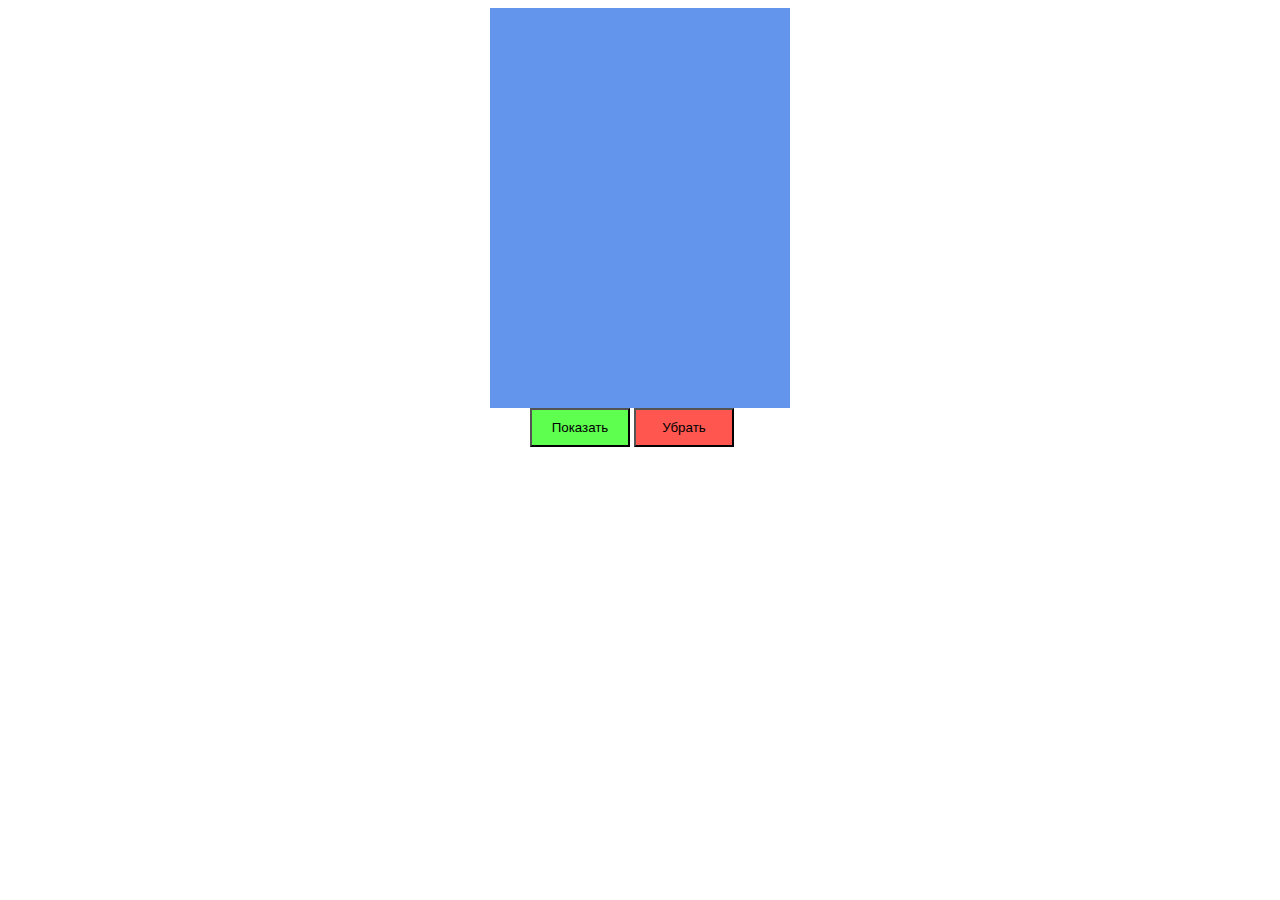
<file: eventKey/index.html>
<!DOCTYPE html>
<html>
    <head>
        <title> Test of JavaScript</title>
        <link href="style.css" rel="stylesheet">
    </head>
    <body>
        <div class="container">
            <div class="hidden">
                <div class="modal-info">
                    <h1>Something</h1>
                    <p>
                            Bla bla bla <br>
                            Bla bla bla
                    </p>
                </div>
            </div>  
        </div>
        <div class="buttons">  
            <button class="help-button">Показать</button>
            <button class="close">Убрать</button>
        </div>   

    <script src="script.js"> </script>     
    </body>
</html>
</file>
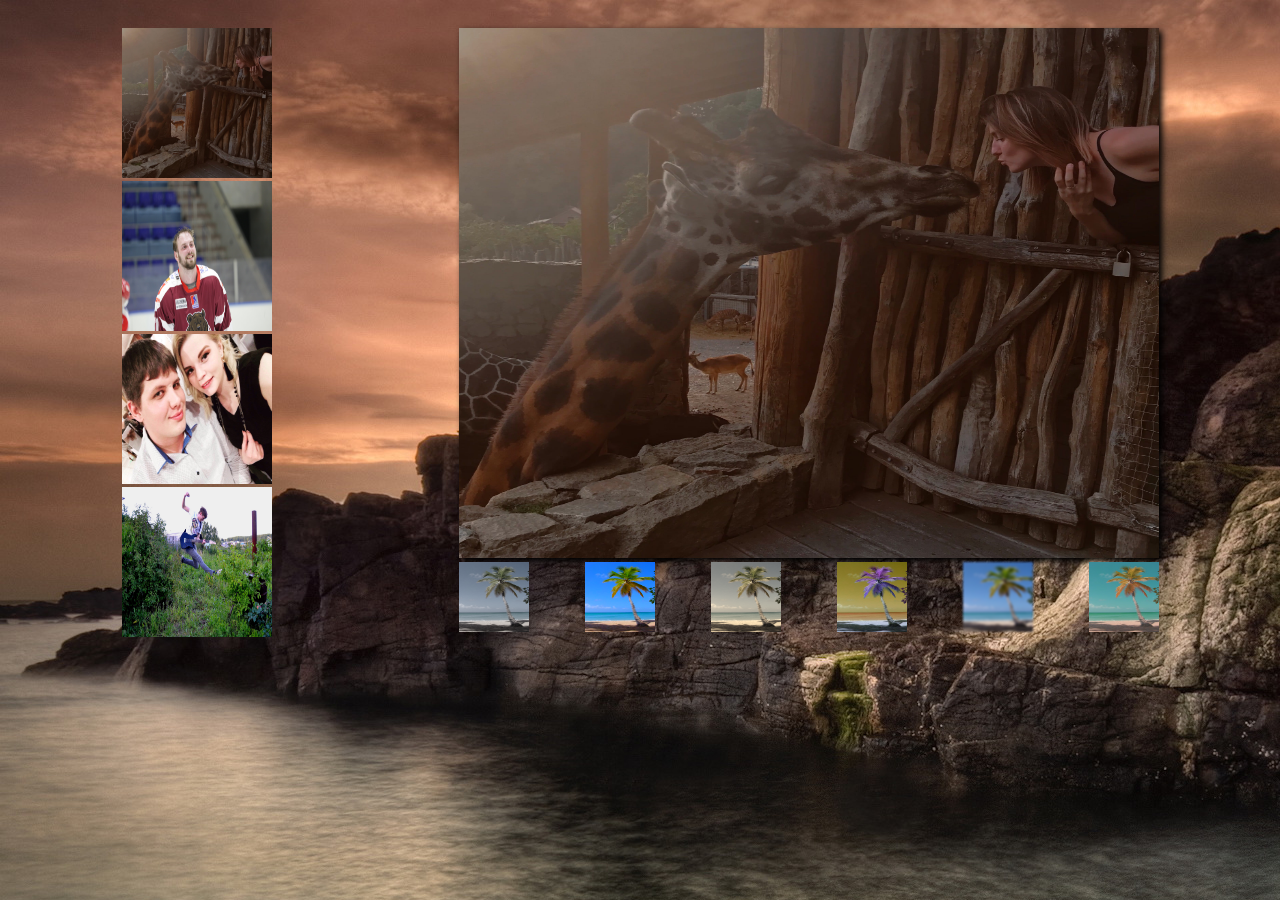
<file: pictures/index.html>
<!DOCTYPE html>
<html>
    <head>
        <title>Test</title>
        <meta charset="UTF-8">
        <link href="style.css" rel="stylesheet">
    </head>
    <body> 
        <div class="contener">
            <article class="act">
                <section class="full">
                    <img class="full-photo" src="img/lina.jpg" alt="Полное фото" width="700" height="530">
                </section>
                <section class="filters">
                    <button class="btn" data-filter="grayscale"> 
                        <img class="grayscale" src="img/filt.jpg" alt="filter" width="70" height="70">
                    </button>
                    <button class="btn" data-filter="saturate">
                        <img class="saturate" src="img/filt.jpg" alt="filter" width="70" height="70">
                    </button>
                    <button class="btn" data-filter="sepia">
                        <img class="sepia" src="img/filt.jpg" alt="filter" width="70" height="70">
                    </button>
                    <button class="btn" data-filter="hue-rotate">
                        <img class="hue-rotate" src="img/filt.jpg" alt="filter" width="70" height="70">
                    </button>
                    <button class="btn" data-filter="blur">
                        <img class="blur" src="img/filt.jpg" alt="filter" width="70" height="70">
                    </button>
                    <button class="btn" data-filter="self">
                        <img class="self" src="img/filt.jpg" alt="filter" width="70" height="70">
                    </button>
                </section>
            </article>

            <section class="mini-pic">
                <button class="btn-pic">
                    <img src="img/lina.jpg" alt="lina" width="150px" height="150">
                </button>
                <button class="btn-pic">
                    <img src="img/seg.jpg" alt="sega" width="150" height="150">
                </button>
                <button class="btn-pic">
                    <img src="img/lev.jpg" alt="lev" width="150" height="150">
                </button>
                <button class="btn-pic">
                    <img src="img/vas.jpg" alt="vasya" width="150" height="150">
                </button>
            </section>
        </div>
       <script src="script.js"> </script>
    </body>
</html>
</file>
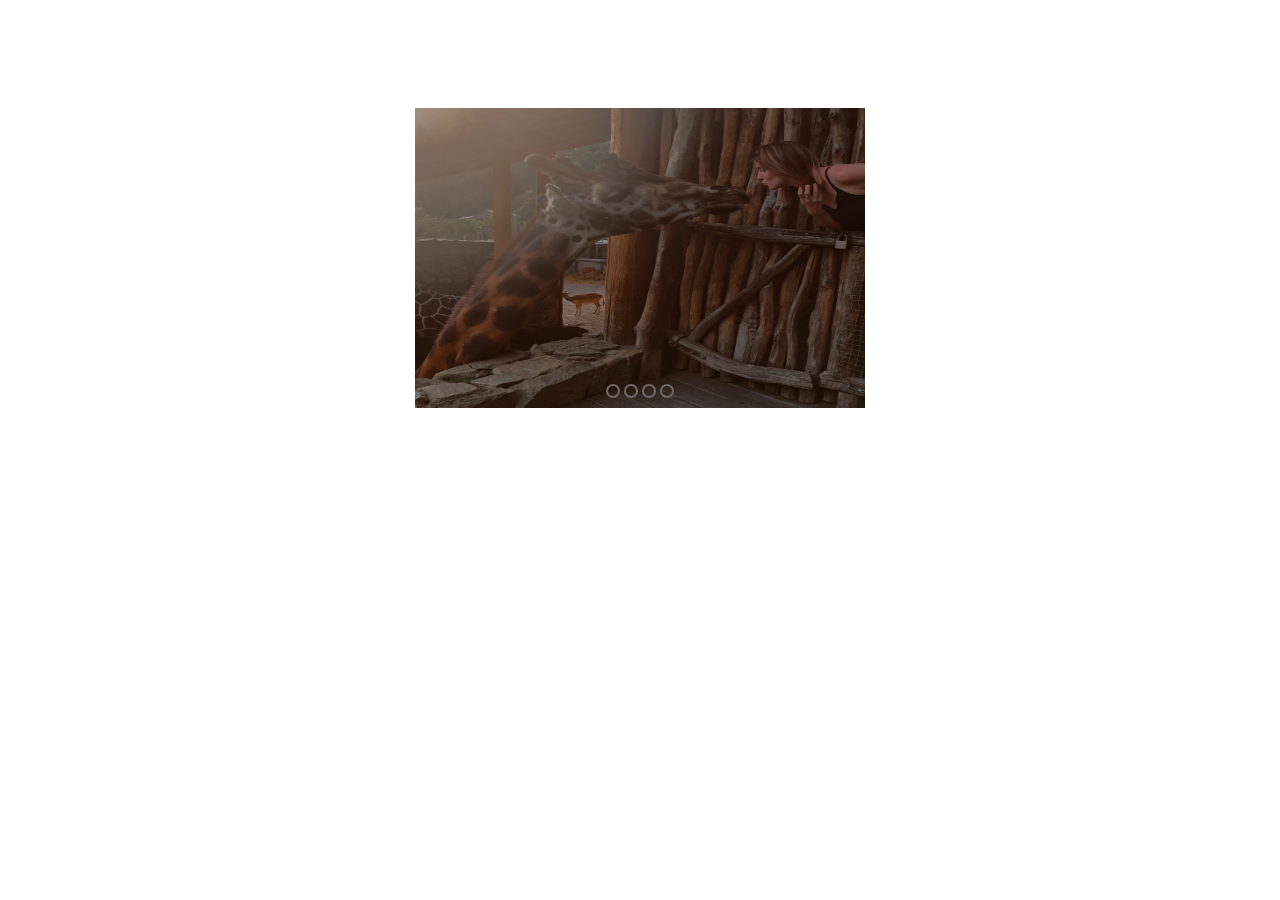
<file: slider_test/index.html>
<!DOCTYPE html>
<html>
    <head>
        <meta charset='utf-8'>
        <link rel="stylesheet" href="style.css">
    </head>
    <body>
       <section class="container">
            <div class="photo">
                <img class='main_jpg' src="img/first.jpg" alt="big pictures" width="450" height="300">
                    <div class="buttons">
                        <button class="button_style"></button>
                        <button class="button_style"></button>
                        <button class="button_style"></button>
                        <button class="button_style"></button>
                    </div>
            </div>
        </section> 
    <script src='script.js'></script>
    </body>
</html>
</file>
<file: eventKey/style.css>
h1,
p {
    padding: 0;
    margin: 0;
}
body {
    max-width: 100%;
    max-height: 100%;
}
.container {
    width: 300px;
    height: 400px;
    background-color: cornflowerblue;
    margin: auto;
}
.modal-info {
    width: 200px;
    height: 350px;
    background-color: aquamarine;
    margin: auto;
    transform: translateY(20px);
    text-align: center;
    transition: all 0.4s ease-in-out;
}
.modal-info:hover {
    transform: rotate(180deg) scale(0.5);
    filter: drop-shadow(10px 7px 4px black);
}
.help-button {
    width: 100px;
    background-color: rgb(95, 255, 80);
    padding: 10px;
}
.close {
    width: 100px;
    background-color: rgb(255, 86, 80);
    padding: 10px;
}
.buttons {
    width: 220px;
    margin: auto;
}
.hidden {
    display: none;
}
.show-up {
   display: block; 
}
</file>
<file: pictures/style.css>
body {
    background-image: url('img/back.jpg');
}
.contener{
    display: flex;
    justify-content: space-around;
    padding: 20px;
}
.act {
    display: flex;
    flex-direction: column;
}
.filters {
    display: flex;
    justify-content: space-between;
}
.btn:hover img {
    opacity: 0.7;
}
.full {
    filter: drop-shadow(3px 3px 3px);
}
.mini-pic{
    order: -1;
    display: flex;
    flex-direction: column;
}
.btn,
.btn-pic  {
    padding: 0;
    border: 0;
    border-radius: 0;
    background: none;
    cursor: pointer;
}
.btn-pic:hover {
    transform: scale(1.1);
    filter: drop-shadow(3px 0 3px) drop-shadow(-3px 0 3px);
}
.grayscale{
    filter: grayscale(0.7);
}
.saturate {
    filter: saturate(2); 
}
.sepia {
    filter: sepia(0.7);
}
.hue-rotate {
    filter: hue-rotate(200deg);
}
.blur {
    filter: blur(1px);
}
.self {
    filter: contrast(0.67) saturate(2.5) hue-rotate(-30deg) sepia(0.4);;
}
</file>
<file: slider_test/style.css>
button {
    padding: 5px;
    border-radius: 50%;
    border: 2px solid rgb(110, 106, 106);
    background-color: transparent;
    cursor: pointer;
}
.container {
    display: flex;
    flex-direction: column;
    justify-content: center;
    align-items: center;
    width: 100%;
    height: 500px;
}
.photo {
    position: relative;
    display: flex;
    flex-direction: column;
    align-items: center;
    width: 450px;
    height: 300px;
}
.buttons {
    position: absolute;
    bottom: 10px;
    left: auto;
}
.button_bg {
    background-color: rgb(110, 106, 106);
}
.button_style:hover {
   background-color: rgb(110, 106, 106);
}
.photo:hover button {
    transform: scale(1.2);
}
</file>
